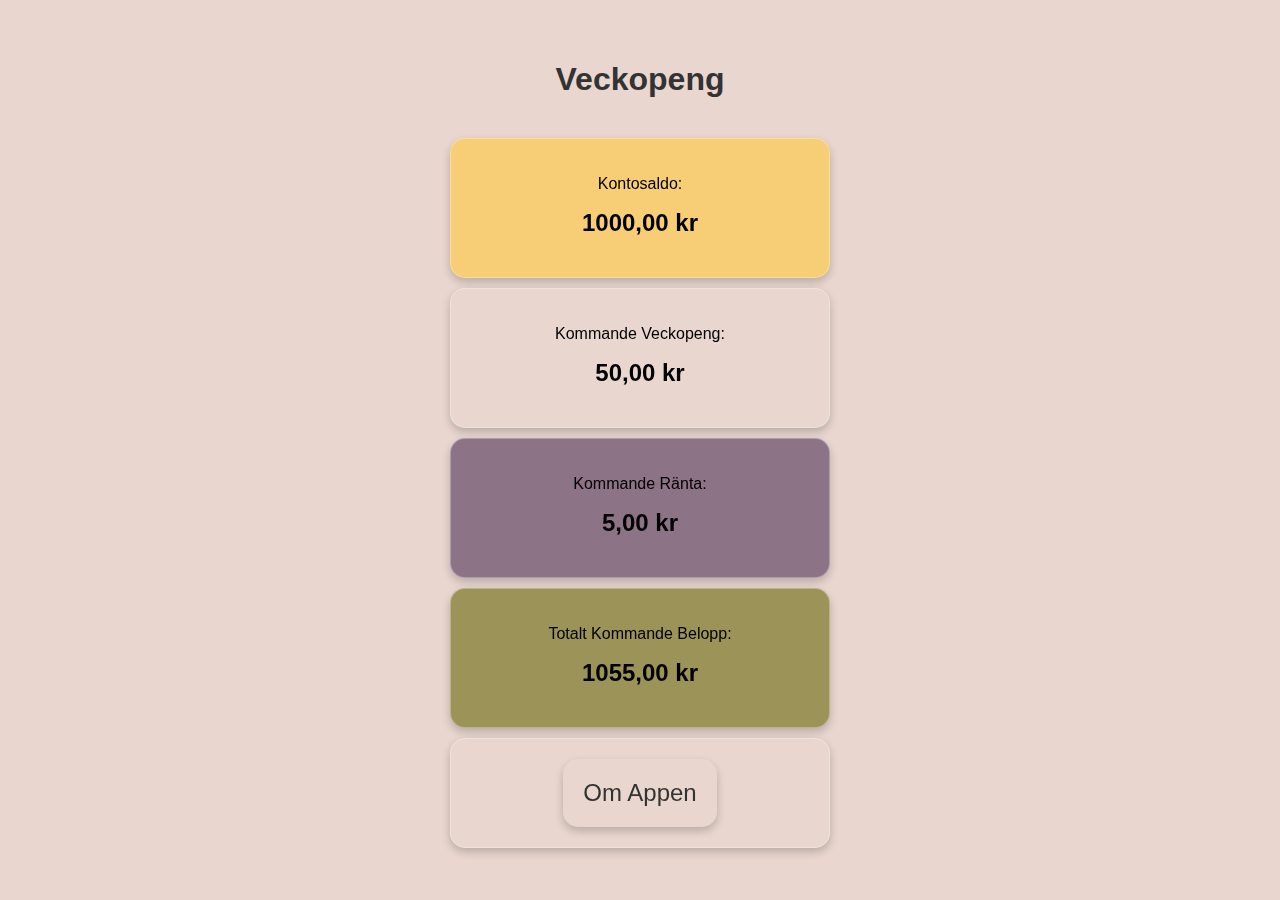
<file: index.html>
<!DOCTYPE html>
<html lang="en">
<head>
    <meta charset="UTF-8">
    <meta name="viewport" content="width=device-width, initial-scale=1.0">
    
    <title>Veckopeng</title>

    <link rel="stylesheet" href="styles.css">
    <link rel="manifest" href="manifest.json">
</head>
<body>
    <div class="container">
        <div id="offlineIndicator" style="display: none;">Offline Mode</div>


        <h1>Veckopeng</h1>
        <div class="tile" id="balanceTile">
             <p>Kontosaldo:</p>
                <h2>1000,00 kr</h2>
        </div>
        <div class="tile" id="pocketMoneyTile">
            <p>Kommande Veckopeng:</p>
                <h2>50,00 kr</h2>
        </div>
        <div class="tile" id="interestTile">
            <p>Kommande Ränta:</p>
            <h2>5,00 kr</h2>
        </div>
        <div class="tile" id="totalTile">
            <p>Totalt Kommande Belopp:</p>
            <h2>1055,00 kr</h2>
        </div>

        <div class="tile" id="aboutLinkTile">
            <a href="/about.html" class="about-link">Om Appen</a>
        </div>
    </div>
    
    <script src="script.js"></script>
</body>
</html>
</file>
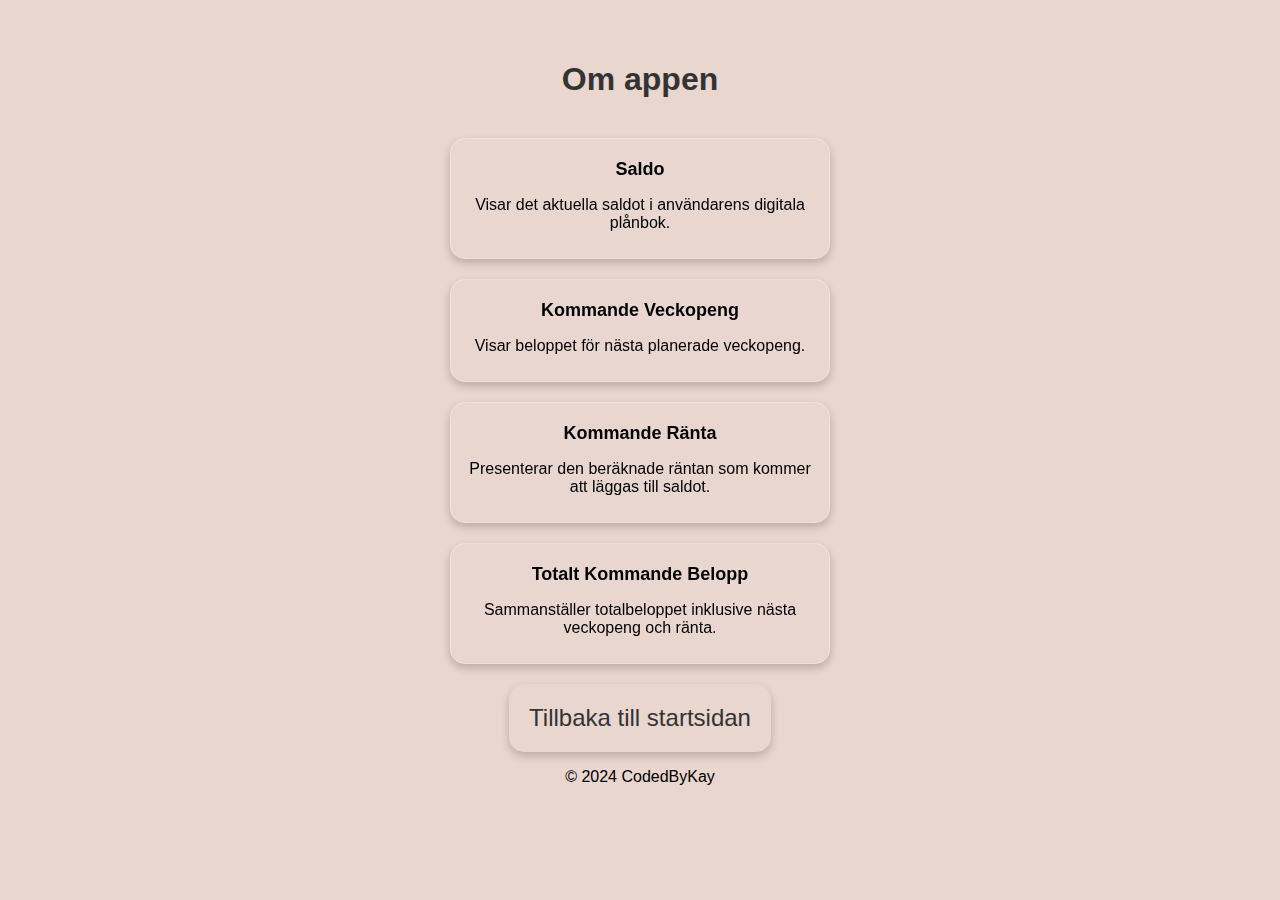
<file: about.html>
<!DOCTYPE html>
<html lang="en">
<head>
    <meta charset="UTF-8">
    <meta name="viewport" content="width=device-width, initial-scale=1.0">
    <title>Om appen</title>

    <link rel="stylesheet" href="styles.css">
    <link rel="manifest" href="manifest.json">
</head>
<body>
 
        <div class="container">
            <div id="offlineIndicator" style="display: none;">Offline Mode</div>

            <header>
                <h1>Om appen</h1>
            </header>
            <main>
            <div class="tile">
                <h2>Saldo</h2>
                <p>Visar det aktuella saldot i användarens digitala plånbok.</p>
            </div>
            <div class="tile">
                <h2>Kommande Veckopeng</h2>
                <p>Visar beloppet för nästa planerade veckopeng.</p>
            </div>
            <div class="tile">
                <h2>Kommande Ränta</h2>
                <p>Presenterar den beräknade räntan som kommer att läggas till saldot.</p>
            </div>
            <div class="tile">
                <h2>Totalt Kommande Belopp</h2>
                <p>Sammanställer totalbeloppet inklusive nästa veckopeng och ränta.</p>
            </div>
            <a href="/index.html" class="about-link">Tillbaka till startsidan</a>
        </main>
        <footer>
            <p>© 2024 CodedByKay</p>
        </footer>
        </div>
  
    <script src="script.js"></script> 

    <style>
                .tile {
            /* existing styles */
            word-wrap: break-word; /* Break long words to prevent overflow */
            padding: 10px; /* Adjust padding */
            margin-bottom: 20px; /* Space between tiles */
        }

        .tile h2 {
            font-size: 18px; /* Adjust heading size if needed */
            margin-bottom: 5px; /* Space between heading and paragraph */
        }

        .tile p {
            font-size: 16px; /* Adjust paragraph size if needed */
        }

    </style>
</body>
</html>
</file>
<file: styles.css>
body {
    font-family: 'Arial', sans-serif;
    background-color: #E8D6CF;
    margin: 0;
    padding: 20px;
}

.container {
    text-align: center;
    max-width: 400px;
    margin: 0 auto;
    padding: 20px;
}

.tile-container {
    display: flex;
    justify-content: space-around;
    flex-wrap: wrap;
    gap: 20px;
}

.tile {
    flex-basis: calc(50% - 40px);
    border-radius: 15px;
    box-shadow: 0 4px 8px rgba(0, 0, 0, 0.2);
    padding: 20px;
    margin: 10px;
    text-align: center;
    transition: transform 0.3s ease;
    backdrop-filter: blur(5px);
    border: 1px solid rgba(255, 255, 255, 0.3);
}

/* Assign specific colors to each tile */
#balanceTile {
    background-color: #F7CE76; /* Rajah */
}

#pocketMoneyTile {
    background-color: #E8D6CF; /* Dust Storm */
}

#interestTile {
    background-color: #8C7386; /* Mountbatten Pink */
}

#totalTile {
    background-color: #9C9359; /* Barley Corn */
}

.tile h2 {
    margin-top: 10px;
    font-size: 24px;
    color: black;
    white-space: nowrap;
}

.tile p {
    color: black;
    font-size: 16px;
}

.tile:hover {
    transform: translateY(-5px);
    box-shadow: 0 6px 12px rgba(0, 0, 0, 0.3);
}

h1 {
    color: #333333;
    margin-bottom: 40px;
}

/* Add this new class to style the link */
.about-link {
    display: inline-block;
    padding: 20px;
    font-size: 24px;
    color: #333;
    background-color: #E8D6CF;
    border-radius: 15px;
    text-decoration: none;
    box-shadow: 0 4px 8px rgba(0, 0, 0, 0.2);
    transition: all 0.3s ease;
}

.about-link:hover {
    box-shadow: 0 6px 12px rgba(0, 0, 0, 0.3);
    background-color: #e8e8e8;
}

#offlineIndicator {
    background-color: red;
    color: white;
    padding: 10px;
    text-align: center;
    border-radius: 20px;
    position: fixed;
    top: 10px;
    left: 50%;
    transform: translateX(-50%);
    z-index: 1000;
}
</file>
